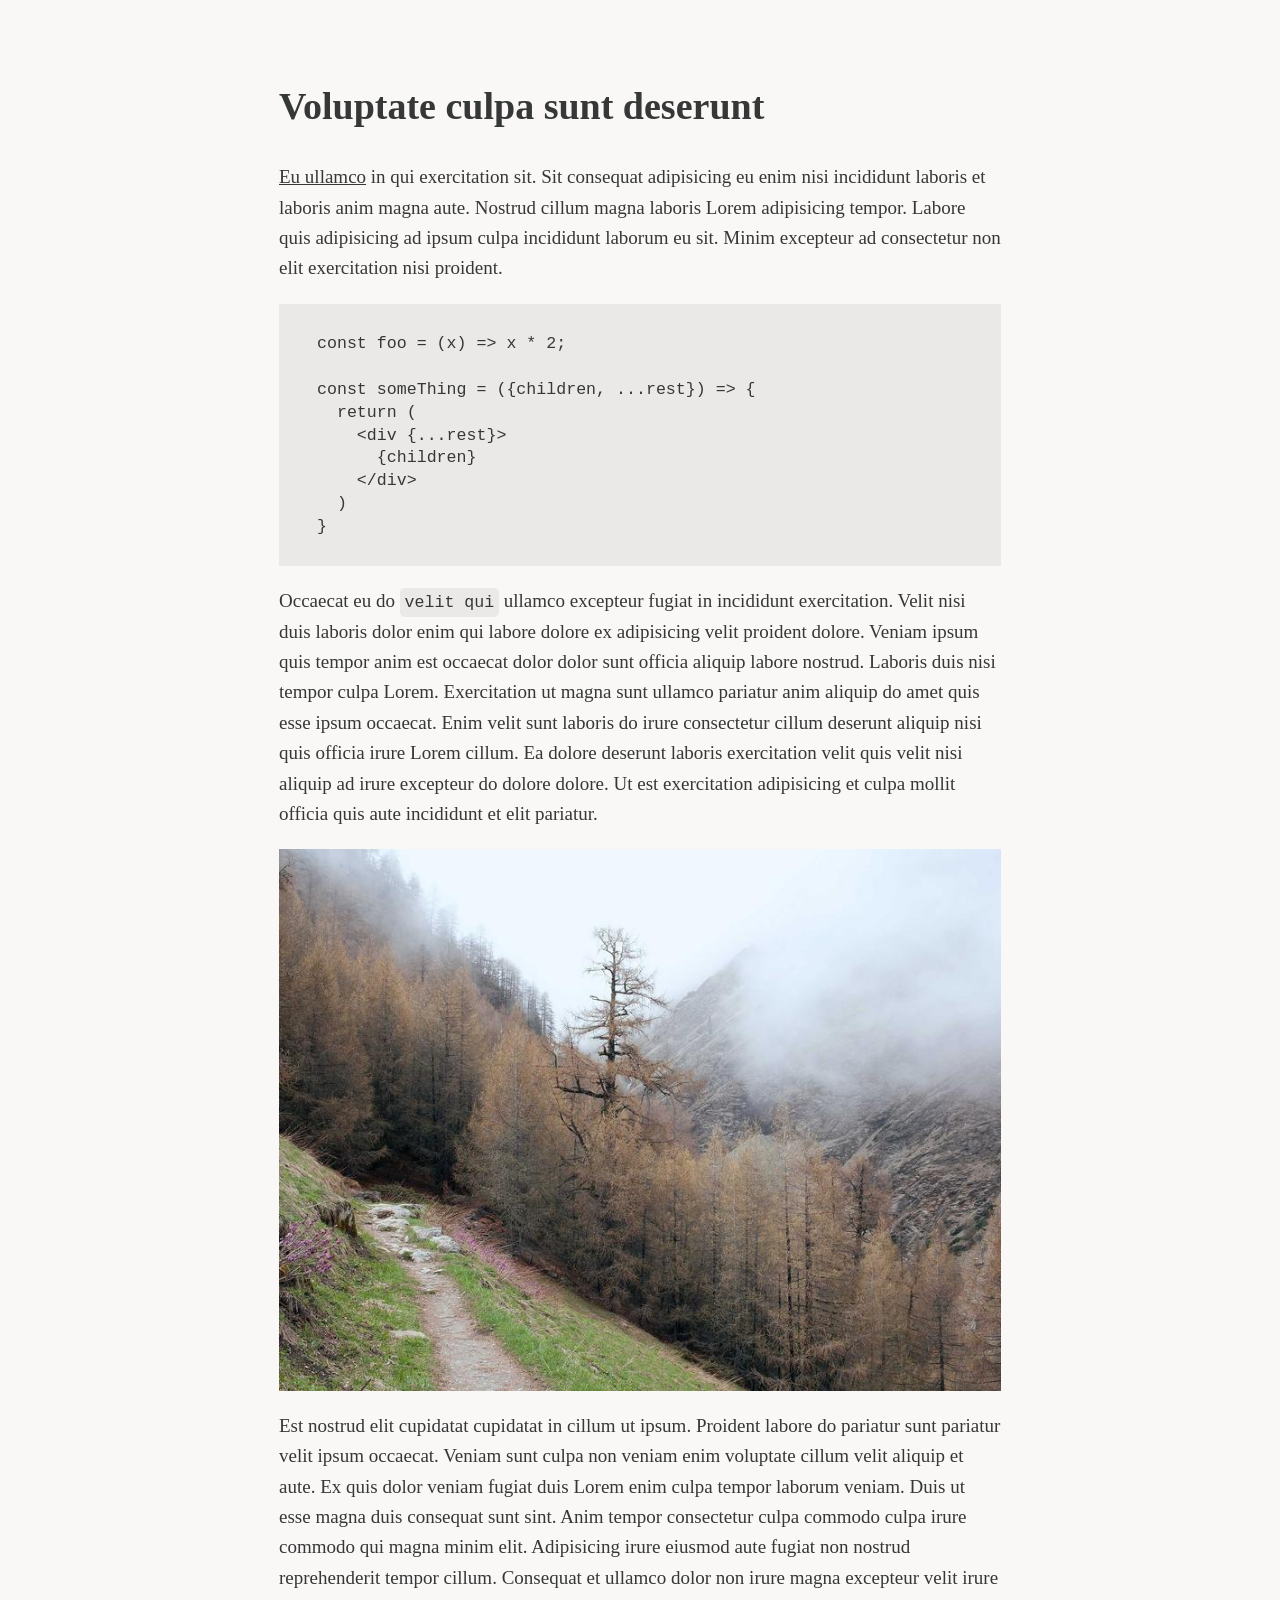
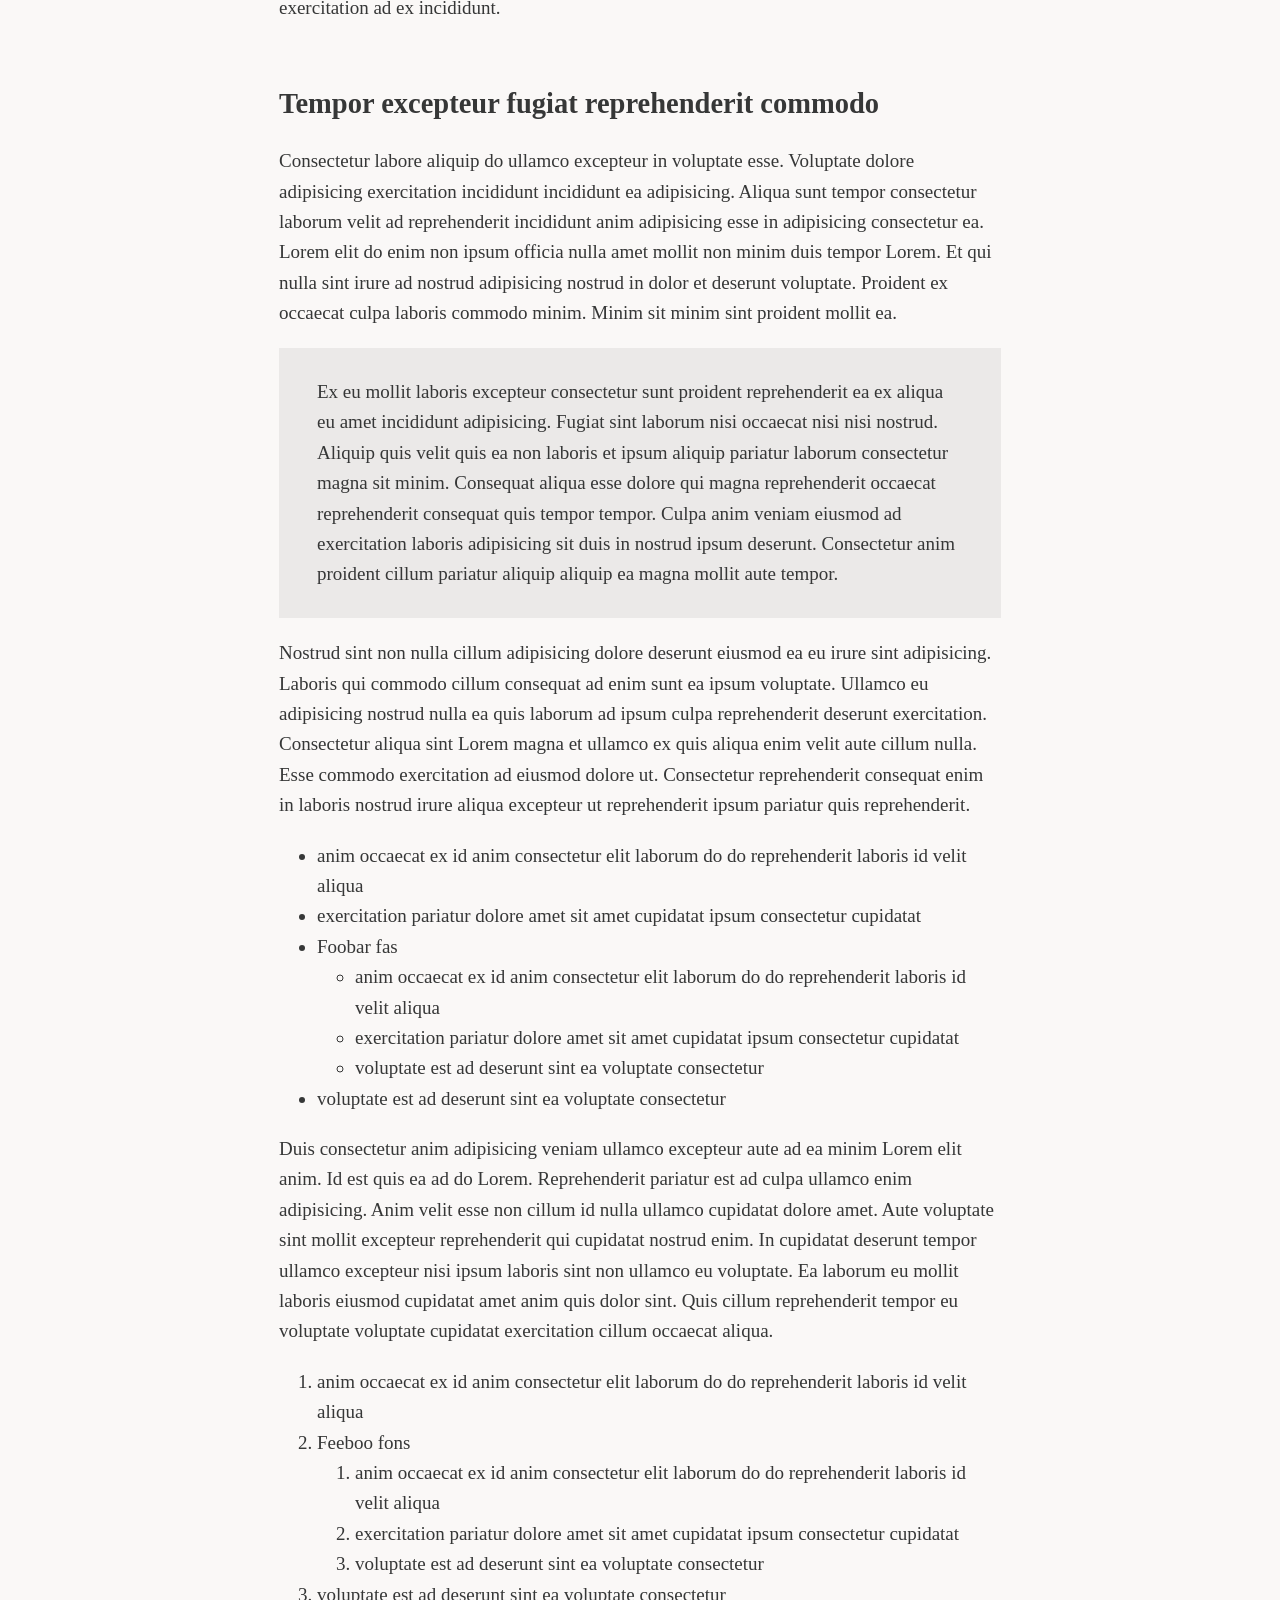
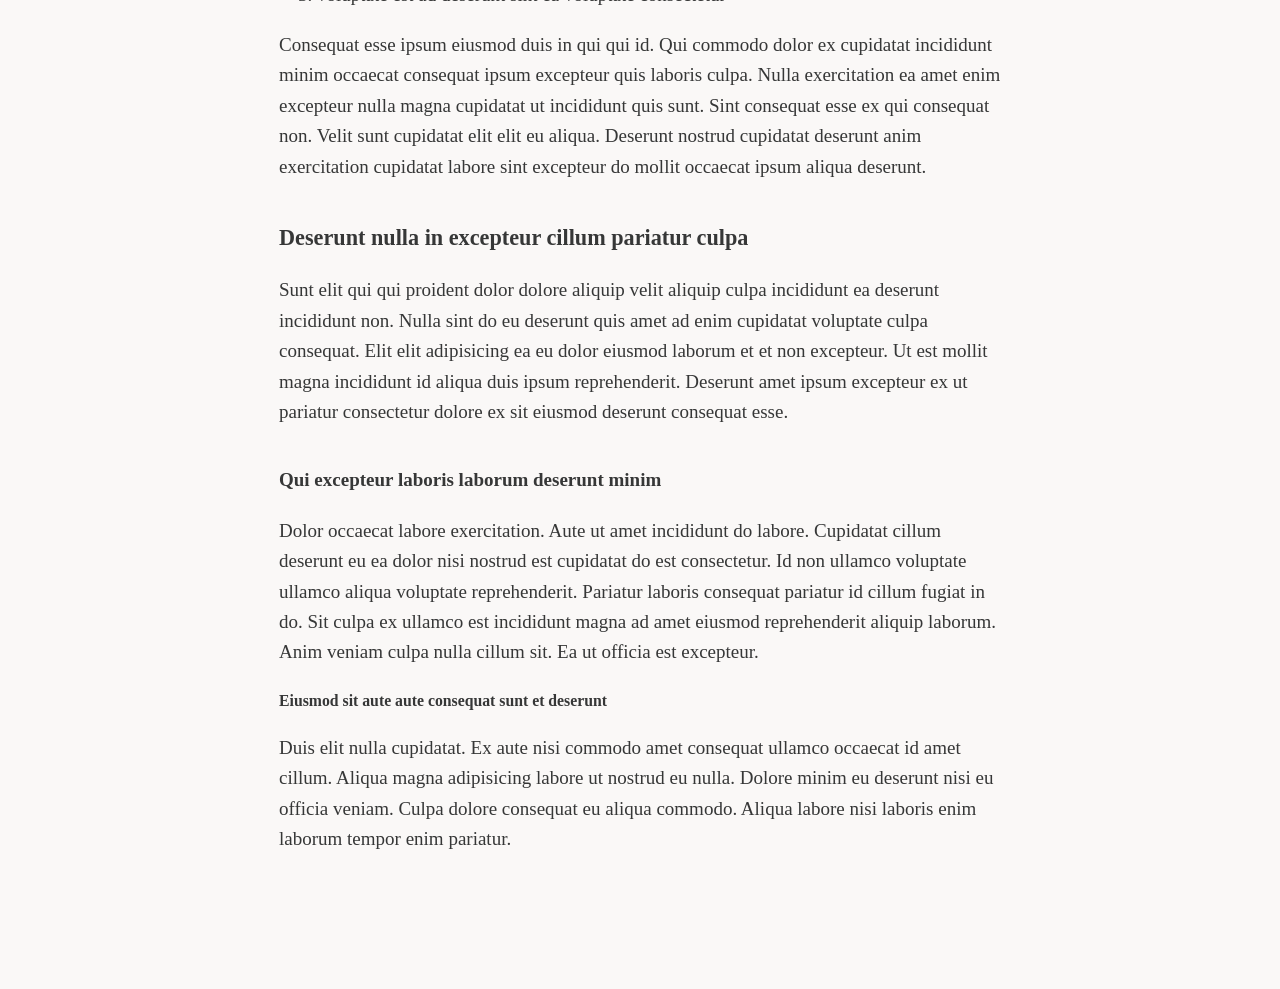
<file: index.html>
<!doctype html>
<html lang="en">
  <head>
    <meta charset="UTF-8" />
    <meta name="viewport" content="width=device-width, initial-scale=1.0" />
    <title>Readerly minimal style example</title>
    <link rel="stylesheet" href="./readerly.css" />
  </head>
  <body>
    <main>
      <h1>Voluptate culpa sunt deserunt</h1>
      <p>
        <a href="https://chadlavi.github.io/readerly/readerly.css"
          >Eu ullamco</a
        >
        in qui exercitation sit. Sit consequat adipisicing eu enim nisi
        incididunt laboris et laboris anim magna aute. Nostrud cillum magna
        laboris Lorem adipisicing tempor. Labore quis adipisicing ad ipsum culpa
        incididunt laborum eu sit. Minim excepteur ad consectetur non elit
        exercitation nisi proident.
      </p>
      <pre><code>const foo = (x) => x * 2;

const someThing = ({children, ...rest}) => {
  return (
    &lt;div {...rest}>
      {children}
    &lt;/div>
  )
}</code></pre>
      <p>
        Occaecat eu do <code>velit qui</code> ullamco excepteur fugiat in
        incididunt exercitation. Velit nisi duis laboris dolor enim qui labore
        dolore ex adipisicing velit proident dolore. Veniam ipsum quis tempor
        anim est occaecat dolor dolor sunt officia aliquip labore nostrud.
        Laboris duis nisi tempor culpa Lorem. Exercitation ut magna sunt ullamco
        pariatur anim aliquip do amet quis esse ipsum occaecat. Enim velit sunt
        laboris do irure consectetur cillum deserunt aliquip nisi quis officia
        irure Lorem cillum. Ea dolore deserunt laboris exercitation velit quis
        velit nisi aliquip ad irure excepteur do dolore dolore. Ut est
        exercitation adipisicing et culpa mollit officia quis aute incididunt et
        elit pariatur.
      </p>
      <img src="./image.jpg" />
      <p>
        Est nostrud elit cupidatat cupidatat in cillum ut ipsum. Proident labore
        do pariatur sunt pariatur velit ipsum occaecat. Veniam sunt culpa non
        veniam enim voluptate cillum velit aliquip et aute. Ex quis dolor veniam
        fugiat duis Lorem enim culpa tempor laborum veniam. Duis ut esse magna
        duis consequat sunt sint. Anim tempor consectetur culpa commodo culpa
        irure commodo qui magna minim elit. Adipisicing irure eiusmod aute
        fugiat non nostrud reprehenderit tempor cillum. Consequat et ullamco
        dolor non irure magna excepteur velit irure exercitation ad ex
        incididunt.
      </p>
      <h2>Tempor excepteur fugiat reprehenderit commodo</h2>
      <p>
        Consectetur labore aliquip do ullamco excepteur in voluptate esse.
        Voluptate dolore adipisicing exercitation incididunt incididunt ea
        adipisicing. Aliqua sunt tempor consectetur laborum velit ad
        reprehenderit incididunt anim adipisicing esse in adipisicing
        consectetur ea. Lorem elit do enim non ipsum officia nulla amet mollit
        non minim duis tempor Lorem. Et qui nulla sint irure ad nostrud
        adipisicing nostrud in dolor et deserunt voluptate. Proident ex occaecat
        culpa laboris commodo minim. Minim sit minim sint proident mollit ea.
      </p>
      <blockquote>
        Ex eu mollit laboris excepteur consectetur sunt proident reprehenderit
        ea ex aliqua eu amet incididunt adipisicing. Fugiat sint laborum nisi
        occaecat nisi nisi nostrud. Aliquip quis velit quis ea non laboris et
        ipsum aliquip pariatur laborum consectetur magna sit minim. Consequat
        aliqua esse dolore qui magna reprehenderit occaecat reprehenderit
        consequat quis tempor tempor. Culpa anim veniam eiusmod ad exercitation
        laboris adipisicing sit duis in nostrud ipsum deserunt. Consectetur anim
        proident cillum pariatur aliquip aliquip ea magna mollit aute tempor.
      </blockquote>
      <p>
        Nostrud sint non nulla cillum adipisicing dolore deserunt eiusmod ea eu
        irure sint adipisicing. Laboris qui commodo cillum consequat ad enim
        sunt ea ipsum voluptate. Ullamco eu adipisicing nostrud nulla ea quis
        laborum ad ipsum culpa reprehenderit deserunt exercitation. Consectetur
        aliqua sint Lorem magna et ullamco ex quis aliqua enim velit aute cillum
        nulla. Esse commodo exercitation ad eiusmod dolore ut. Consectetur
        reprehenderit consequat enim in laboris nostrud irure aliqua excepteur
        ut reprehenderit ipsum pariatur quis reprehenderit.
      </p>
      <ul>
        <li>
          anim occaecat ex id anim consectetur elit laborum do do reprehenderit
          laboris id velit aliqua
        </li>
        <li>
          exercitation pariatur dolore amet sit amet cupidatat ipsum consectetur
          cupidatat
        </li>
        <li>
          Foobar fas
          <ul>
            <li>
              anim occaecat ex id anim consectetur elit laborum do do
              reprehenderit laboris id velit aliqua
            </li>
            <li>
              exercitation pariatur dolore amet sit amet cupidatat ipsum
              consectetur cupidatat
            </li>
            <li>voluptate est ad deserunt sint ea voluptate consectetur</li>
          </ul>
        </li>
        <li>voluptate est ad deserunt sint ea voluptate consectetur</li>
      </ul>
      <p>
        Duis consectetur anim adipisicing veniam ullamco excepteur aute ad ea
        minim Lorem elit anim. Id est quis ea ad do Lorem. Reprehenderit
        pariatur est ad culpa ullamco enim adipisicing. Anim velit esse non
        cillum id nulla ullamco cupidatat dolore amet. Aute voluptate sint
        mollit excepteur reprehenderit qui cupidatat nostrud enim. In cupidatat
        deserunt tempor ullamco excepteur nisi ipsum laboris sint non ullamco eu
        voluptate. Ea laborum eu mollit laboris eiusmod cupidatat amet anim quis
        dolor sint. Quis cillum reprehenderit tempor eu voluptate voluptate
        cupidatat exercitation cillum occaecat aliqua.
      </p>
      <ol>
        <li>
          anim occaecat ex id anim consectetur elit laborum do do reprehenderit
          laboris id velit aliqua
        </li>

        <li>
          Feeboo fons
          <ol>
            <li>
              anim occaecat ex id anim consectetur elit laborum do do
              reprehenderit laboris id velit aliqua
            </li>
            <li>
              exercitation pariatur dolore amet sit amet cupidatat ipsum
              consectetur cupidatat
            </li>
            <li>voluptate est ad deserunt sint ea voluptate consectetur</li>
          </ol>
        </li>

        <li>voluptate est ad deserunt sint ea voluptate consectetur</li>
      </ol>
      <p>
        Consequat esse ipsum eiusmod duis in qui qui id. Qui commodo dolor ex
        cupidatat incididunt minim occaecat consequat ipsum excepteur quis
        laboris culpa. Nulla exercitation ea amet enim excepteur nulla magna
        cupidatat ut incididunt quis sunt. Sint consequat esse ex qui consequat
        non. Velit sunt cupidatat elit elit eu aliqua. Deserunt nostrud
        cupidatat deserunt anim exercitation cupidatat labore sint excepteur do
        mollit occaecat ipsum aliqua deserunt.
      </p>
      <h3>Deserunt nulla in excepteur cillum pariatur culpa</h3>
      <p>
        Sunt elit qui qui proident dolor dolore aliquip velit aliquip culpa
        incididunt ea deserunt incididunt non. Nulla sint do eu deserunt quis
        amet ad enim cupidatat voluptate culpa consequat. Elit elit adipisicing
        ea eu dolor eiusmod laborum et et non excepteur. Ut est mollit magna
        incididunt id aliqua duis ipsum reprehenderit. Deserunt amet ipsum
        excepteur ex ut pariatur consectetur dolore ex sit eiusmod deserunt
        consequat esse.
      </p>
      <h4>Qui excepteur laboris laborum deserunt minim</h4>
      <p>
        Dolor occaecat labore exercitation. Aute ut amet incididunt do labore.
        Cupidatat cillum deserunt eu ea dolor nisi nostrud est cupidatat do est
        consectetur. Id non ullamco voluptate ullamco aliqua voluptate
        reprehenderit. Pariatur laboris consequat pariatur id cillum fugiat in
        do. Sit culpa ex ullamco est incididunt magna ad amet eiusmod
        reprehenderit aliquip laborum. Anim veniam culpa nulla cillum sit. Ea ut
        officia est excepteur.
      </p>
      <h5>Eiusmod sit aute aute consequat sunt et deserunt</h5>
      <p>
        Duis elit nulla cupidatat. Ex aute nisi commodo amet consequat ullamco
        occaecat id amet cillum. Aliqua magna adipisicing labore ut nostrud eu
        nulla. Dolore minim eu deserunt nisi eu officia veniam. Culpa dolore
        consequat eu aliqua commodo. Aliqua labore nisi laboris enim laborum
        tempor enim pariatur.
      </p>
    </main>
  </body>
</html>
</file>
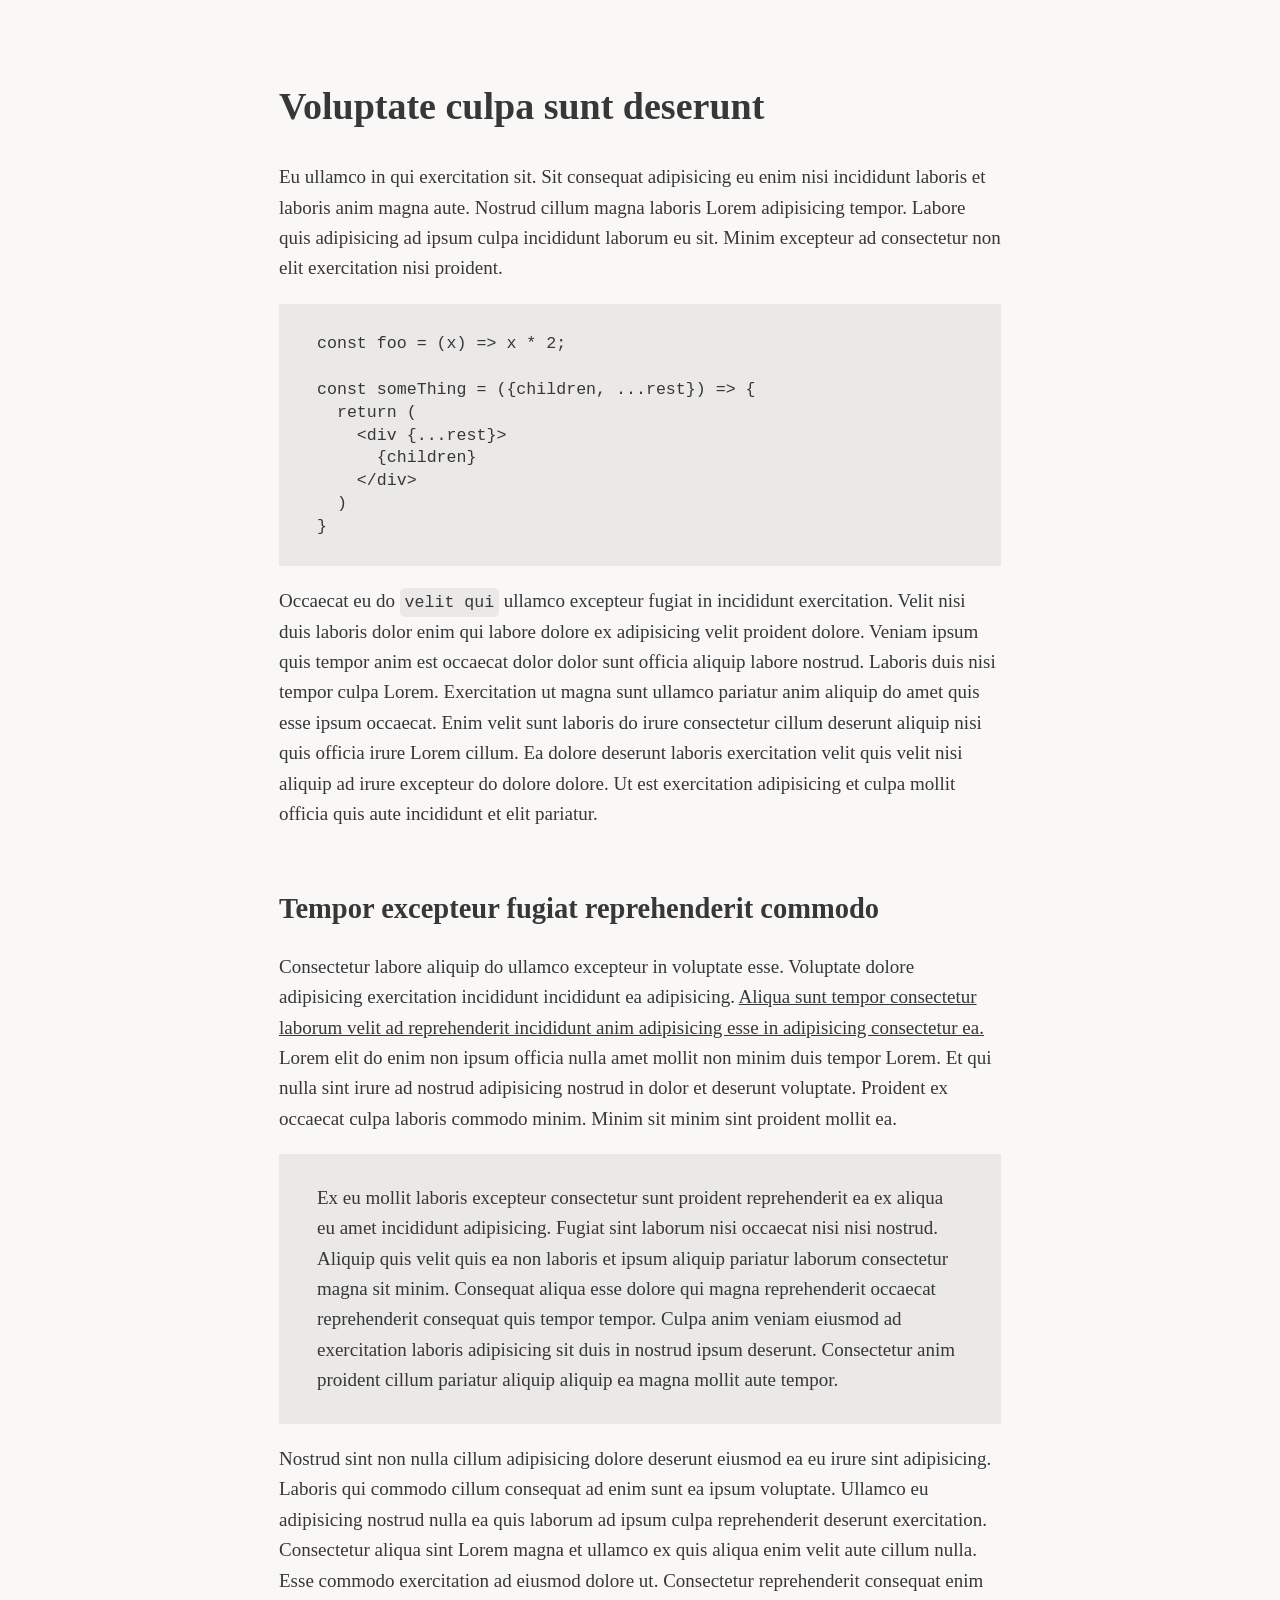
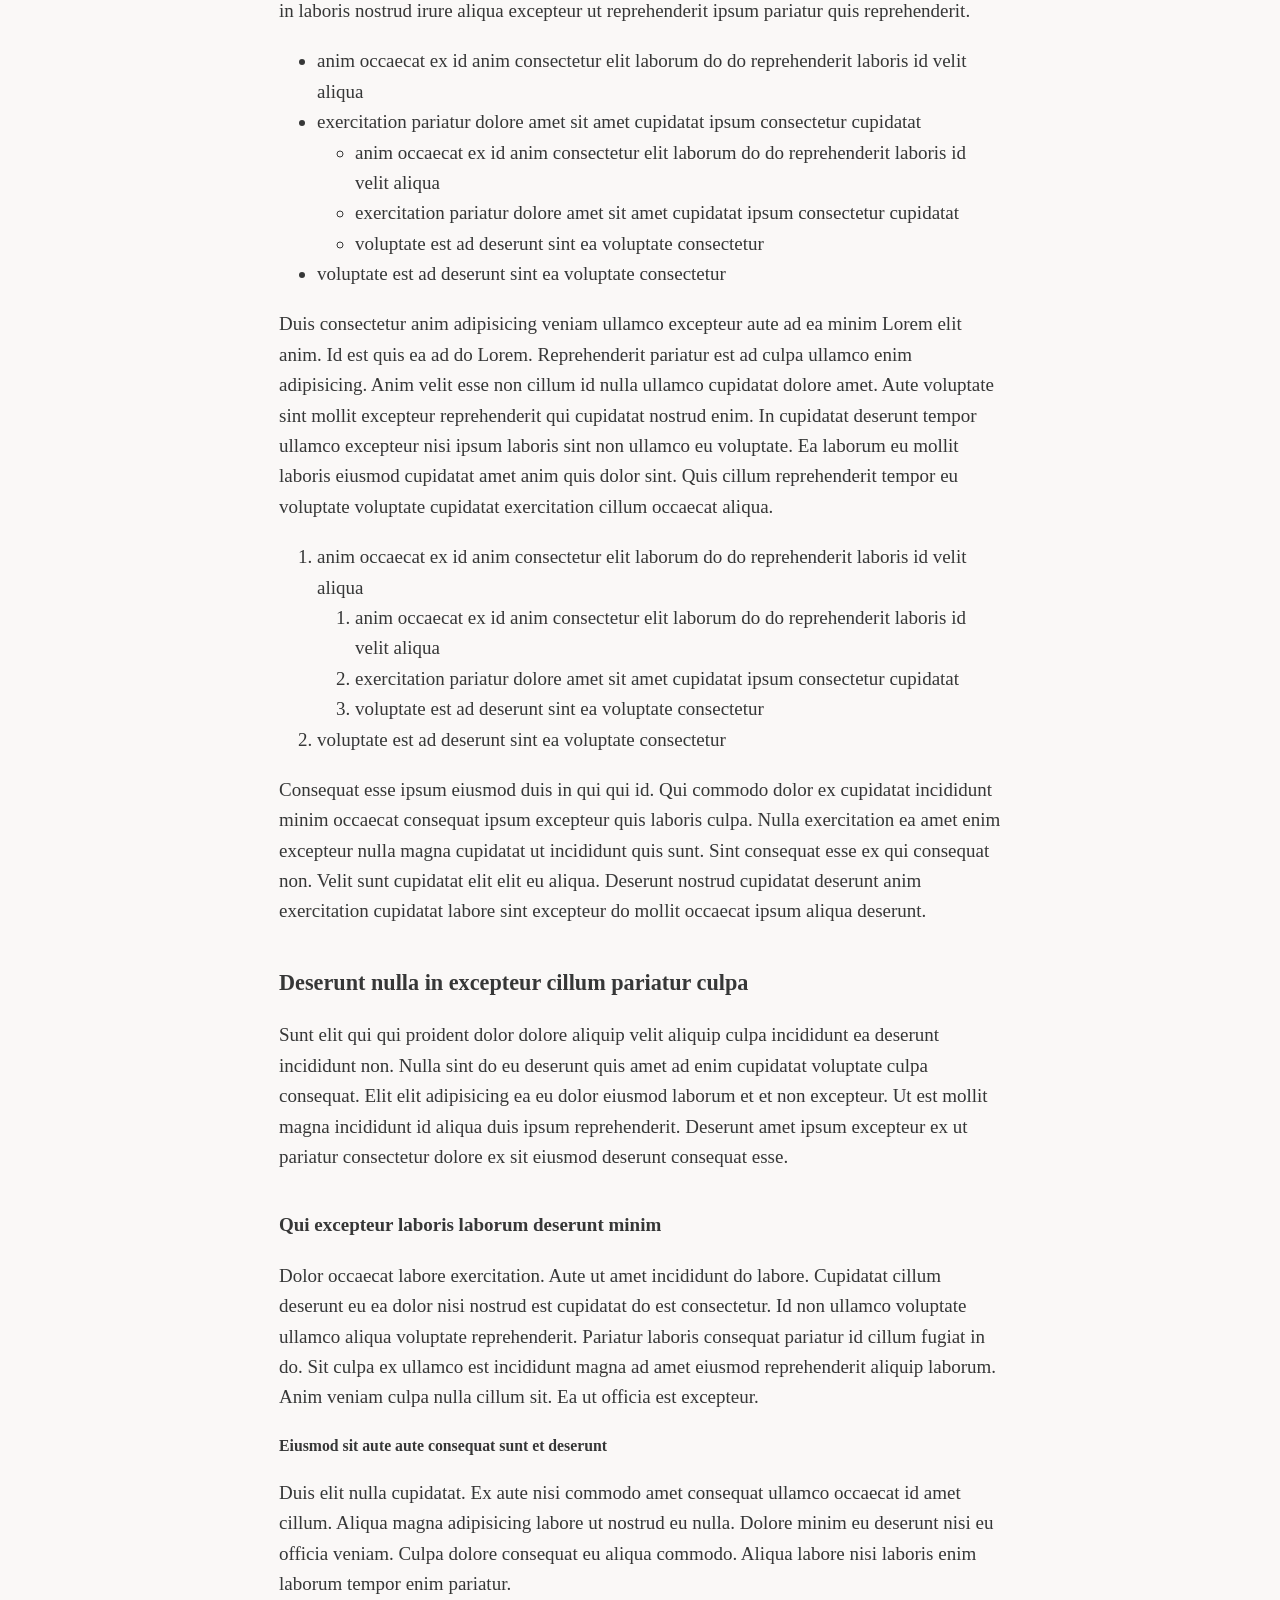
<file: readerly.html>
<!doctype html>
<html lang="en">
  <head>
    <meta charset="UTF-8" />
    <meta name="viewport" content="width=device-width, initial-scale=1.0" />
    <title>Readerly minimal style example</title>
    <link rel="stylesheet" href="./readerly.css" />
  </head>
  <body>
    <main>
      <h1>Voluptate culpa sunt deserunt</h1>
      <p>
        Eu ullamco in qui exercitation sit. Sit consequat adipisicing eu enim
        nisi incididunt laboris et laboris anim magna aute. Nostrud cillum magna
        laboris Lorem adipisicing tempor. Labore quis adipisicing ad ipsum culpa
        incididunt laborum eu sit. Minim excepteur ad consectetur non elit
        exercitation nisi proident.
      </p>
      <pre><code>const foo = (x) => x * 2;

const someThing = ({children, ...rest}) => {
  return (
    &lt;div {...rest}>
      {children}
    &lt;/div>
  )
}</code></pre>
      <p>
        Occaecat eu do <code>velit qui</code> ullamco excepteur fugiat in
        incididunt exercitation. Velit nisi duis laboris dolor enim qui labore
        dolore ex adipisicing velit proident dolore. Veniam ipsum quis tempor
        anim est occaecat dolor dolor sunt officia aliquip labore nostrud.
        Laboris duis nisi tempor culpa Lorem. Exercitation ut magna sunt ullamco
        pariatur anim aliquip do amet quis esse ipsum occaecat. Enim velit sunt
        laboris do irure consectetur cillum deserunt aliquip nisi quis officia
        irure Lorem cillum. Ea dolore deserunt laboris exercitation velit quis
        velit nisi aliquip ad irure excepteur do dolore dolore. Ut est
        exercitation adipisicing et culpa mollit officia quis aute incididunt et
        elit pariatur.
      </p>
      <h2>Tempor excepteur fugiat reprehenderit commodo</h2>
      <p>
        Consectetur labore aliquip do ullamco excepteur in voluptate esse.
        Voluptate dolore adipisicing exercitation incididunt incididunt ea
        adipisicing.
        <a href="#"
          >Aliqua sunt tempor consectetur laborum velit ad reprehenderit
          incididunt anim adipisicing esse in adipisicing consectetur ea.</a
        >
        Lorem elit do enim non ipsum officia nulla amet mollit non minim duis
        tempor Lorem. Et qui nulla sint irure ad nostrud adipisicing nostrud in
        dolor et deserunt voluptate. Proident ex occaecat culpa laboris commodo
        minim. Minim sit minim sint proident mollit ea.
      </p>
      <blockquote>
        Ex eu mollit laboris excepteur consectetur sunt proident reprehenderit
        ea ex aliqua eu amet incididunt adipisicing. Fugiat sint laborum nisi
        occaecat nisi nisi nostrud. Aliquip quis velit quis ea non laboris et
        ipsum aliquip pariatur laborum consectetur magna sit minim. Consequat
        aliqua esse dolore qui magna reprehenderit occaecat reprehenderit
        consequat quis tempor tempor. Culpa anim veniam eiusmod ad exercitation
        laboris adipisicing sit duis in nostrud ipsum deserunt. Consectetur anim
        proident cillum pariatur aliquip aliquip ea magna mollit aute tempor.
      </blockquote>
      <p>
        Nostrud sint non nulla cillum adipisicing dolore deserunt eiusmod ea eu
        irure sint adipisicing. Laboris qui commodo cillum consequat ad enim
        sunt ea ipsum voluptate. Ullamco eu adipisicing nostrud nulla ea quis
        laborum ad ipsum culpa reprehenderit deserunt exercitation. Consectetur
        aliqua sint Lorem magna et ullamco ex quis aliqua enim velit aute cillum
        nulla. Esse commodo exercitation ad eiusmod dolore ut. Consectetur
        reprehenderit consequat enim in laboris nostrud irure aliqua excepteur
        ut reprehenderit ipsum pariatur quis reprehenderit.
      </p>
      <ul>
        <li>
          anim occaecat ex id anim consectetur elit laborum do do reprehenderit
          laboris id velit aliqua
        </li>
        <li>
          exercitation pariatur dolore amet sit amet cupidatat ipsum consectetur
          cupidatat
        </li>
        <ul>
          <li>
            anim occaecat ex id anim consectetur elit laborum do do
            reprehenderit laboris id velit aliqua
          </li>
          <li>
            exercitation pariatur dolore amet sit amet cupidatat ipsum
            consectetur cupidatat
          </li>
          <li>voluptate est ad deserunt sint ea voluptate consectetur</li>
        </ul>
        <li>voluptate est ad deserunt sint ea voluptate consectetur</li>
      </ul>
      <p>
        Duis consectetur anim adipisicing veniam ullamco excepteur aute ad ea
        minim Lorem elit anim. Id est quis ea ad do Lorem. Reprehenderit
        pariatur est ad culpa ullamco enim adipisicing. Anim velit esse non
        cillum id nulla ullamco cupidatat dolore amet. Aute voluptate sint
        mollit excepteur reprehenderit qui cupidatat nostrud enim. In cupidatat
        deserunt tempor ullamco excepteur nisi ipsum laboris sint non ullamco eu
        voluptate. Ea laborum eu mollit laboris eiusmod cupidatat amet anim quis
        dolor sint. Quis cillum reprehenderit tempor eu voluptate voluptate
        cupidatat exercitation cillum occaecat aliqua.
      </p>
      <ol>
        <li>
          anim occaecat ex id anim consectetur elit laborum do do reprehenderit
          laboris id velit aliqua
        </li>

        <ol>
          <li>
            anim occaecat ex id anim consectetur elit laborum do do
            reprehenderit laboris id velit aliqua
          </li>
          <li>
            exercitation pariatur dolore amet sit amet cupidatat ipsum
            consectetur cupidatat
          </li>
          <li>voluptate est ad deserunt sint ea voluptate consectetur</li>
        </ol>

        <li>voluptate est ad deserunt sint ea voluptate consectetur</li>
      </ol>
      <p>
        Consequat esse ipsum eiusmod duis in qui qui id. Qui commodo dolor ex
        cupidatat incididunt minim occaecat consequat ipsum excepteur quis
        laboris culpa. Nulla exercitation ea amet enim excepteur nulla magna
        cupidatat ut incididunt quis sunt. Sint consequat esse ex qui consequat
        non. Velit sunt cupidatat elit elit eu aliqua. Deserunt nostrud
        cupidatat deserunt anim exercitation cupidatat labore sint excepteur do
        mollit occaecat ipsum aliqua deserunt.
      </p>
      <h3>Deserunt nulla in excepteur cillum pariatur culpa</h3>
      <p>
        Sunt elit qui qui proident dolor dolore aliquip velit aliquip culpa
        incididunt ea deserunt incididunt non. Nulla sint do eu deserunt quis
        amet ad enim cupidatat voluptate culpa consequat. Elit elit adipisicing
        ea eu dolor eiusmod laborum et et non excepteur. Ut est mollit magna
        incididunt id aliqua duis ipsum reprehenderit. Deserunt amet ipsum
        excepteur ex ut pariatur consectetur dolore ex sit eiusmod deserunt
        consequat esse.
      </p>
      <h4>Qui excepteur laboris laborum deserunt minim</h4>
      <p>
        Dolor occaecat labore exercitation. Aute ut amet incididunt do labore.
        Cupidatat cillum deserunt eu ea dolor nisi nostrud est cupidatat do est
        consectetur. Id non ullamco voluptate ullamco aliqua voluptate
        reprehenderit. Pariatur laboris consequat pariatur id cillum fugiat in
        do. Sit culpa ex ullamco est incididunt magna ad amet eiusmod
        reprehenderit aliquip laborum. Anim veniam culpa nulla cillum sit. Ea ut
        officia est excepteur.
      </p>
      <h5>Eiusmod sit aute aute consequat sunt et deserunt</h5>
      <p>
        Duis elit nulla cupidatat. Ex aute nisi commodo amet consequat ullamco
        occaecat id amet cillum. Aliqua magna adipisicing labore ut nostrud eu
        nulla. Dolore minim eu deserunt nisi eu officia veniam. Culpa dolore
        consequat eu aliqua commodo. Aliqua labore nisi laboris enim laborum
        tempor enim pariatur.
      </p>
    </main>
  </body>
</html>
</file>
<file: readerly.css>
:root {
  font-family: Palatino, serif;
  -webkit-font-smoothing: antialiased;
  font-size: 19px;
  font-kerning: auto;

  background-color: #faf8f7;
  color: #363737;
  --secondary-background: #ebe9e8;
  --p-space: calc(1rem + 1px);
}

@media (prefers-color-scheme: dark) {
  :root {
    background-color: #191a1a;
    color: #d1cdc9;
    --secondary-background: #000;
  }
}

@media (max-width: 786px) {
  :root {
    font-size: 17px;
  }
}

body {
  margin: 0;
}

main {
  max-width: 38rem;
  margin: 4rem auto 7rem;
  padding-inline: 1rem;
  line-height: 1.6;
  overflow-wrap: break-word;

  h2 {
    margin-block: 3rem var(--p-space);
  }

  h3,
  h4 {
    margin-block: 2rem var(--p-space);
  }

  p,
  ul,
  ol,
  blockquote,
  h5 {
    margin: var(--p-space) 0;
  }

  blockquote,
  pre {
    background-color: var(--secondary-background);
    padding: 1.5rem 2rem;
  }

  ul,
  ol {
    padding-inline-start: 2rem;

    ul,
    ol {
      margin-block: 0;
    }
  }

  a {
    color: inherit;
  }

  code {
    font-size: 0.875rem;
    font-family: Monaco, monospace;
  }

  :not(pre) code {
    background-color: var(--secondary-background);
    padding: 0.25rem;
    border-radius: 0.25rem;
  }

  pre {
    line-height: 1.2;
    overflow-x: auto;
  }

  img {
    display: block;
    margin: var(--p-space) auto;
    max-width: 100%;
  }
}
</file>
